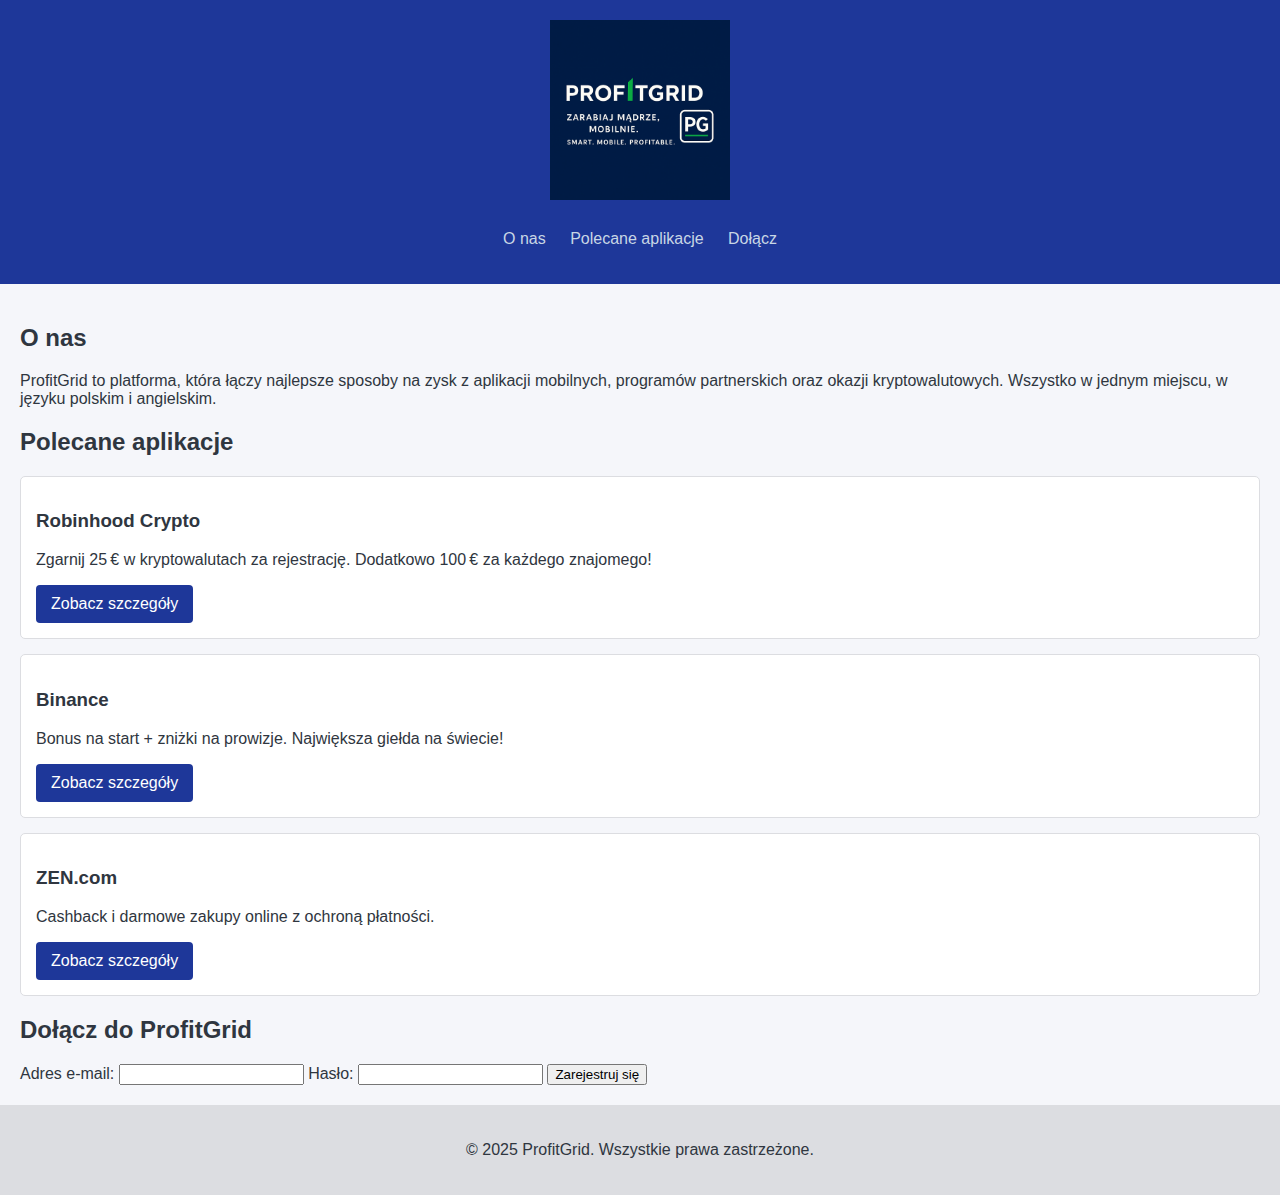
<file: index.html>
<!DOCTYPE html>
<html lang="pl">
<head>
    <meta charset="UTF-8">
    <meta name="viewport" content="width=device-width, initial-scale=1.0">
    <title>ProfitGrid – Zarabiaj mądrze, mobilnie</title>
    <link rel="stylesheet" href="styles.css">
</head>
<body>
    <header>
        <img src="ProfitGrid logo.png" alt="ProfitGrid logo" class="logo">
        <nav>
            <ul>
                <li><a href="#about">O nas</a></li>
                <li><a href="#apps">Polecane aplikacje</a></li>
                <li><a href="#register">Dołącz</a></li>
            </ul>
        </nav>
    </header>

    <main>
        <section id="about">
            <h2>O nas</h2>
            <p>ProfitGrid to platforma, która łączy najlepsze sposoby na zysk z aplikacji mobilnych, programów partnerskich oraz okazji kryptowalutowych. Wszystko w jednym miejscu, w języku polskim i angielskim.</p>
        </section>

        <section id="apps">
            <h2>Polecane aplikacje</h2>

            <div class="app-card">
                <h3>Robinhood Crypto</h3>
                <p>Zgarnij 25 € w kryptowalutach za rejestrację. Dodatkowo 100 € za każdego znajomego!</p>
                <a href="robinhood.html" class="button">Zobacz szczegóły</a>
            </div>

            <div class="app-card">
                <h3>Binance</h3>
                <p>Bonus na start + zniżki na prowizje. Największa giełda na świecie!</p>
                <a href="binance.html" class="button">Zobacz szczegóły</a>
            </div>

            <div class="app-card">
                <h3>ZEN.com</h3>
                <p>Cashback i darmowe zakupy online z ochroną płatności.</p>
                <a href="zen.html" class="button">Zobacz szczegóły</a>
            </div>
        </section>

        <section id="register">
            <h2>Dołącz do ProfitGrid</h2>
            <form>
                <label for="email">Adres e-mail:</label>
                <input type="email" id="email" name="email" required>
                <label for="password">Hasło:</label>
                <input type="password" id="password" name="password" required>
                <button type="submit">Zarejestruj się</button>
            </form>
        </section>
    </main>

    <footer>
        <p>&copy; 2025 ProfitGrid. Wszystkie prawa zastrzeżone.</p>
    </footer>
</body>
</html>
</file>
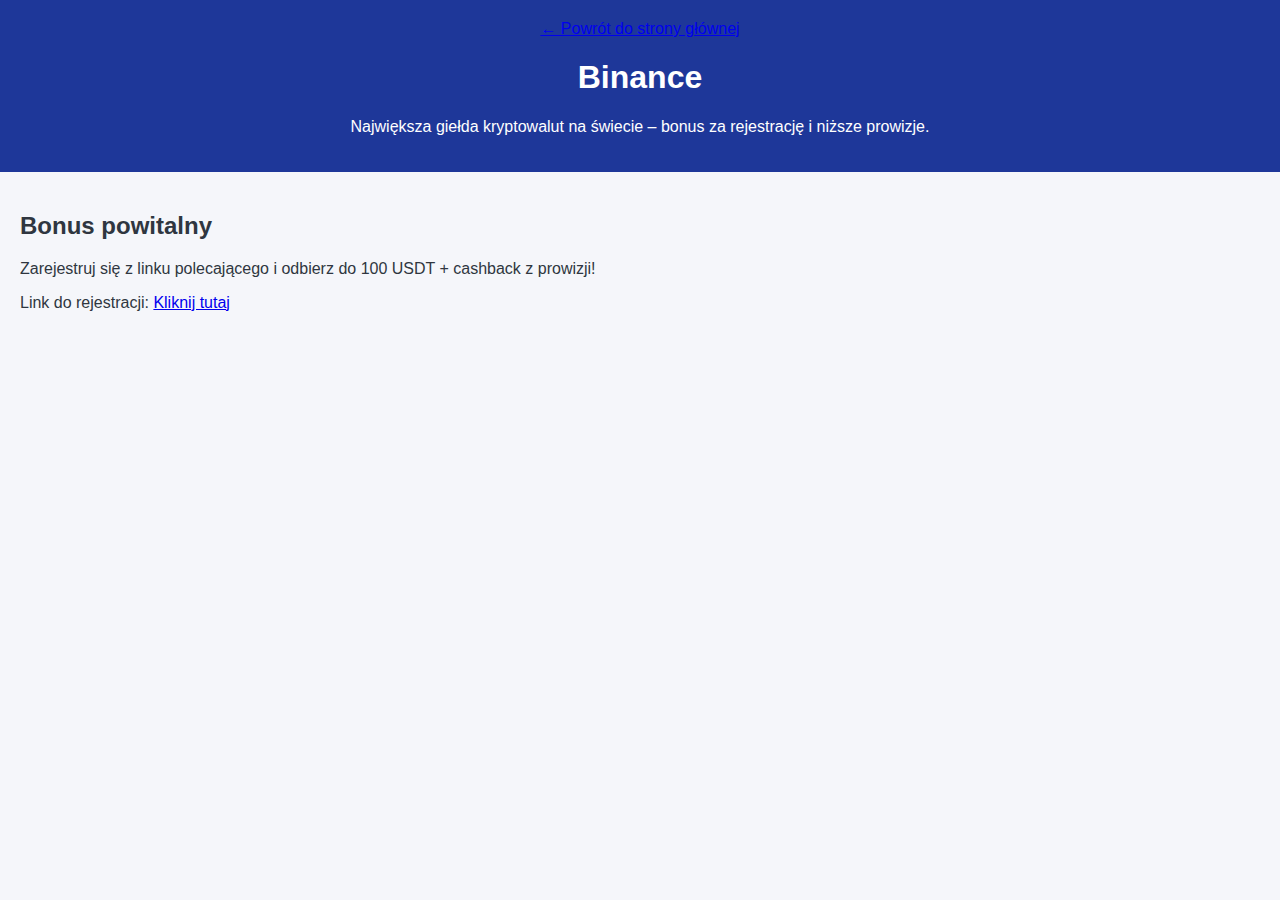
<file: binance.html>
<!DOCTYPE html>
<html lang="pl">
<head>
    <meta charset="UTF-8">
    <meta name="viewport" content="width=device-width, initial-scale=1.0">
    <title>Binance – Bonus powitalny</title>
    <link rel="stylesheet" href="styles.css">
</head>
<body>
    <header>
        <a href="index.html">← Powrót do strony głównej</a>
        <h1>Binance</h1>
        <p>Największa giełda kryptowalut na świecie – bonus za rejestrację i niższe prowizje.</p>
    </header>
    <main>
        <section>
            <h2>Bonus powitalny</h2>
            <p>Zarejestruj się z linku polecającego i odbierz do 100 USDT + cashback z prowizji!</p>
            <p>Link do rejestracji: <a href="https://accounts.binance.com/register?ref=CPA_00WBWM5N3B">Kliknij tutaj</a></p>
        </section>
    </main>
</body>
</html>
</file>
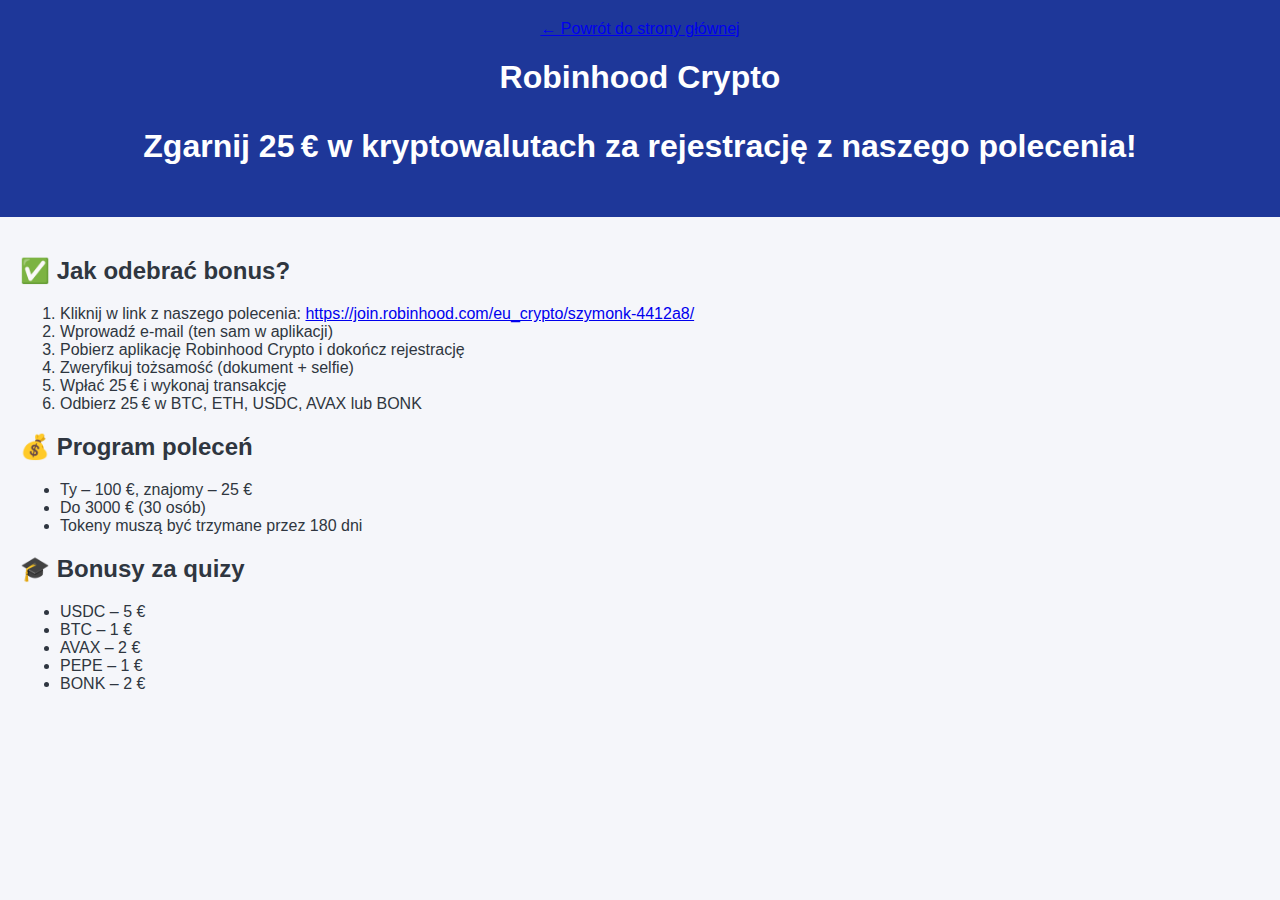
<file: robinhood.html>
<!DOCTYPE html>
<html lang="pl">
<head>
    <meta charset="UTF-8">
    <meta name="viewport" content="width=device-width, initial-scale=1.0">
    <title>Robinhood Crypto – Bonus 25 €</title>
    <link rel="stylesheet" href="styles.css">
</head>
<body>
    <header>
        <a href="index.html">← Powrót do strony głównej</a>
        <h1>Robinhood Crypto</h>
        <p>Zgarnij 25 € w kryptowalutach za rejestrację z naszego polecenia!</p>
    </header>
    <main>
        <section>
            <h2>✅ Jak odebrać bonus?</h2>
            <ol>
                <li>Kliknij w link z naszego polecenia: <a href="https://join.robinhood.com/eu_crypto/szymonk-4412a8/">https://join.robinhood.com/eu_crypto/szymonk-4412a8/</a></li>
                <li>Wprowadź e-mail (ten sam w aplikacji)</li>
                <li>Pobierz aplikację Robinhood Crypto i dokończ rejestrację</li>
                <li>Zweryfikuj tożsamość (dokument + selfie)</li>
                <li>Wpłać 25 € i wykonaj transakcję</li>
                <li>Odbierz 25 € w BTC, ETH, USDC, AVAX lub BONK</li>
            </ol>

            <h2>💰 Program poleceń</h2>
            <ul>
                <li>Ty – 100 €, znajomy – 25 €</li>
                <li>Do 3000 € (30 osób)</li>
                <li>Tokeny muszą być trzymane przez 180 dni</li>
            </ul>

            <h2>🎓 Bonusy za quizy</h2>
            <ul>
                <li>USDC – 5 €</li>
                <li>BTC – 1 €</li>
                <li>AVAX – 2 €</li>
                <li>PEPE – 1 €</li>
                <li>BONK – 2 €</li>
            </ul>
        </section>
    </main>
</body>
</html>
</file>
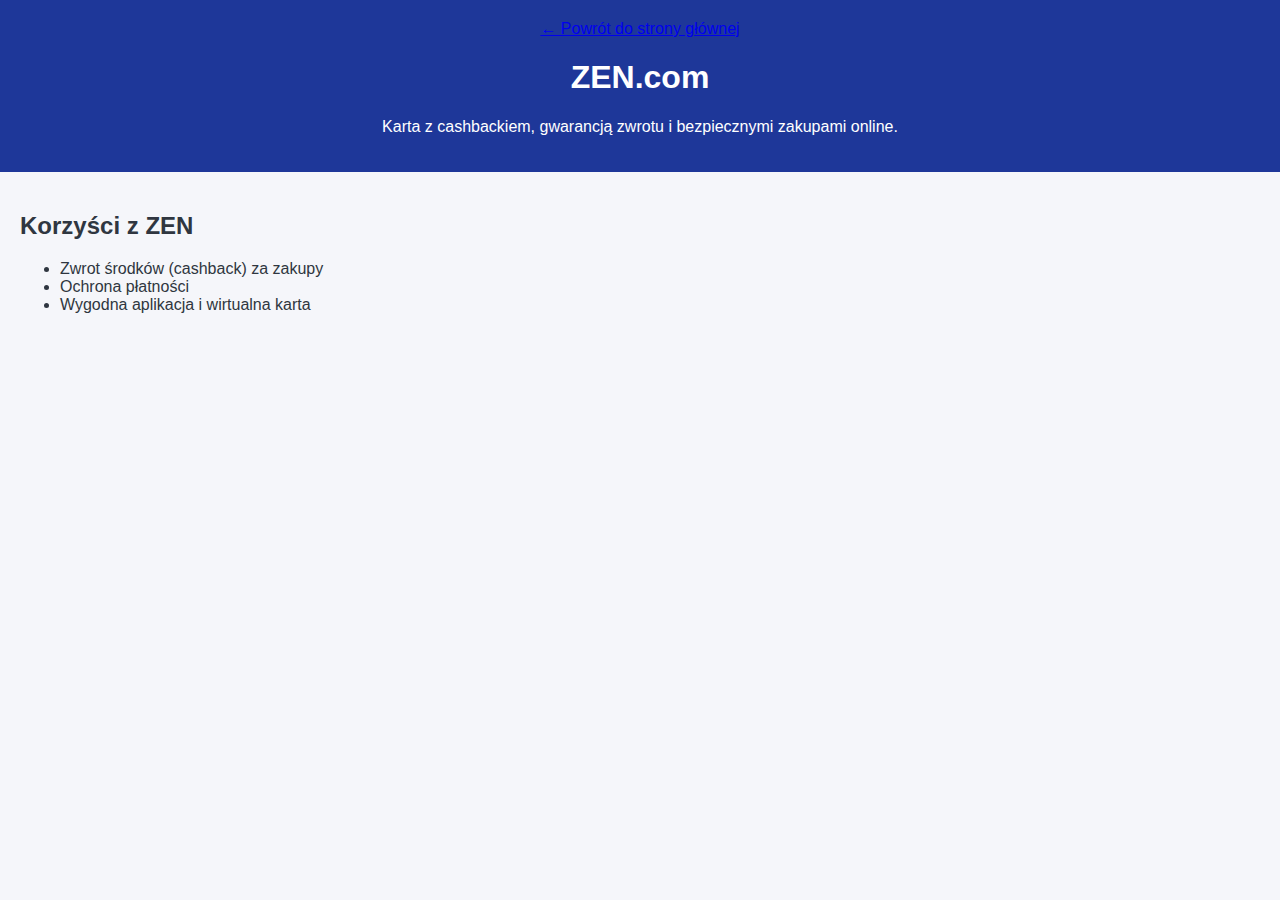
<file: zen.html>
<!DOCTYPE html>
<html lang="pl">
<head>
    <meta charset="UTF-8">
    <meta name="viewport" content="width=device-width, initial-scale=1.0">
    <title>ZEN.com – Cashback i ochrona</title>
    <link rel="stylesheet" href="styles.css">
</head>
<body>
    <header>
        <a href="index.html">← Powrót do strony głównej</a>
        <h1>ZEN.com</h1>
        <p>Karta z cashbackiem, gwarancją zwrotu i bezpiecznymi zakupami online.</p>
    </header>
    <main>
        <section>
            <h2>Korzyści z ZEN</h2>
            <ul>
                <li>Zwrot środków (cashback) za zakupy</li>
                <li>Ochrona płatności</li>
                <li>Wygodna aplikacja i wirtualna karta</li>
            </ul>
        </section>
    </main>
</body>
</html>
</file>
<file: styles.css>
body {
    font-family: Arial, sans-serif;
    margin: 0;
    padding: 0;
    background-color: #f5f6fa;
    color: #2f3640;
}
header {
    background-color: #1e3799;
    color: white;
    padding: 20px;
    text-align: center;
}
header img.logo {
    max-width: 180px;
    height: auto;
    margin: 0 auto 10px;
}
nav ul {
    list-style: none;
    padding: 0;
}
nav ul li {
    display: inline;
    margin: 0 10px;
}
nav ul li a {
    color: #c8d6e5;
    text-decoration: none;
}
main {
    padding: 20px;
}
footer {
    text-align: center;
    padding: 20px;
    background-color: #dcdde1;
}
.app-card {
    background: #fff;
    padding: 15px;
    margin: 15px 0;
    border: 1px solid #dcdde1;
    border-radius: 5px;
}
.button {
    display: inline-block;
    padding: 10px 15px;
    background-color: #1e3799;
    color: white;
    text-decoration: none;
    border-radius: 4px;
}
</file>
